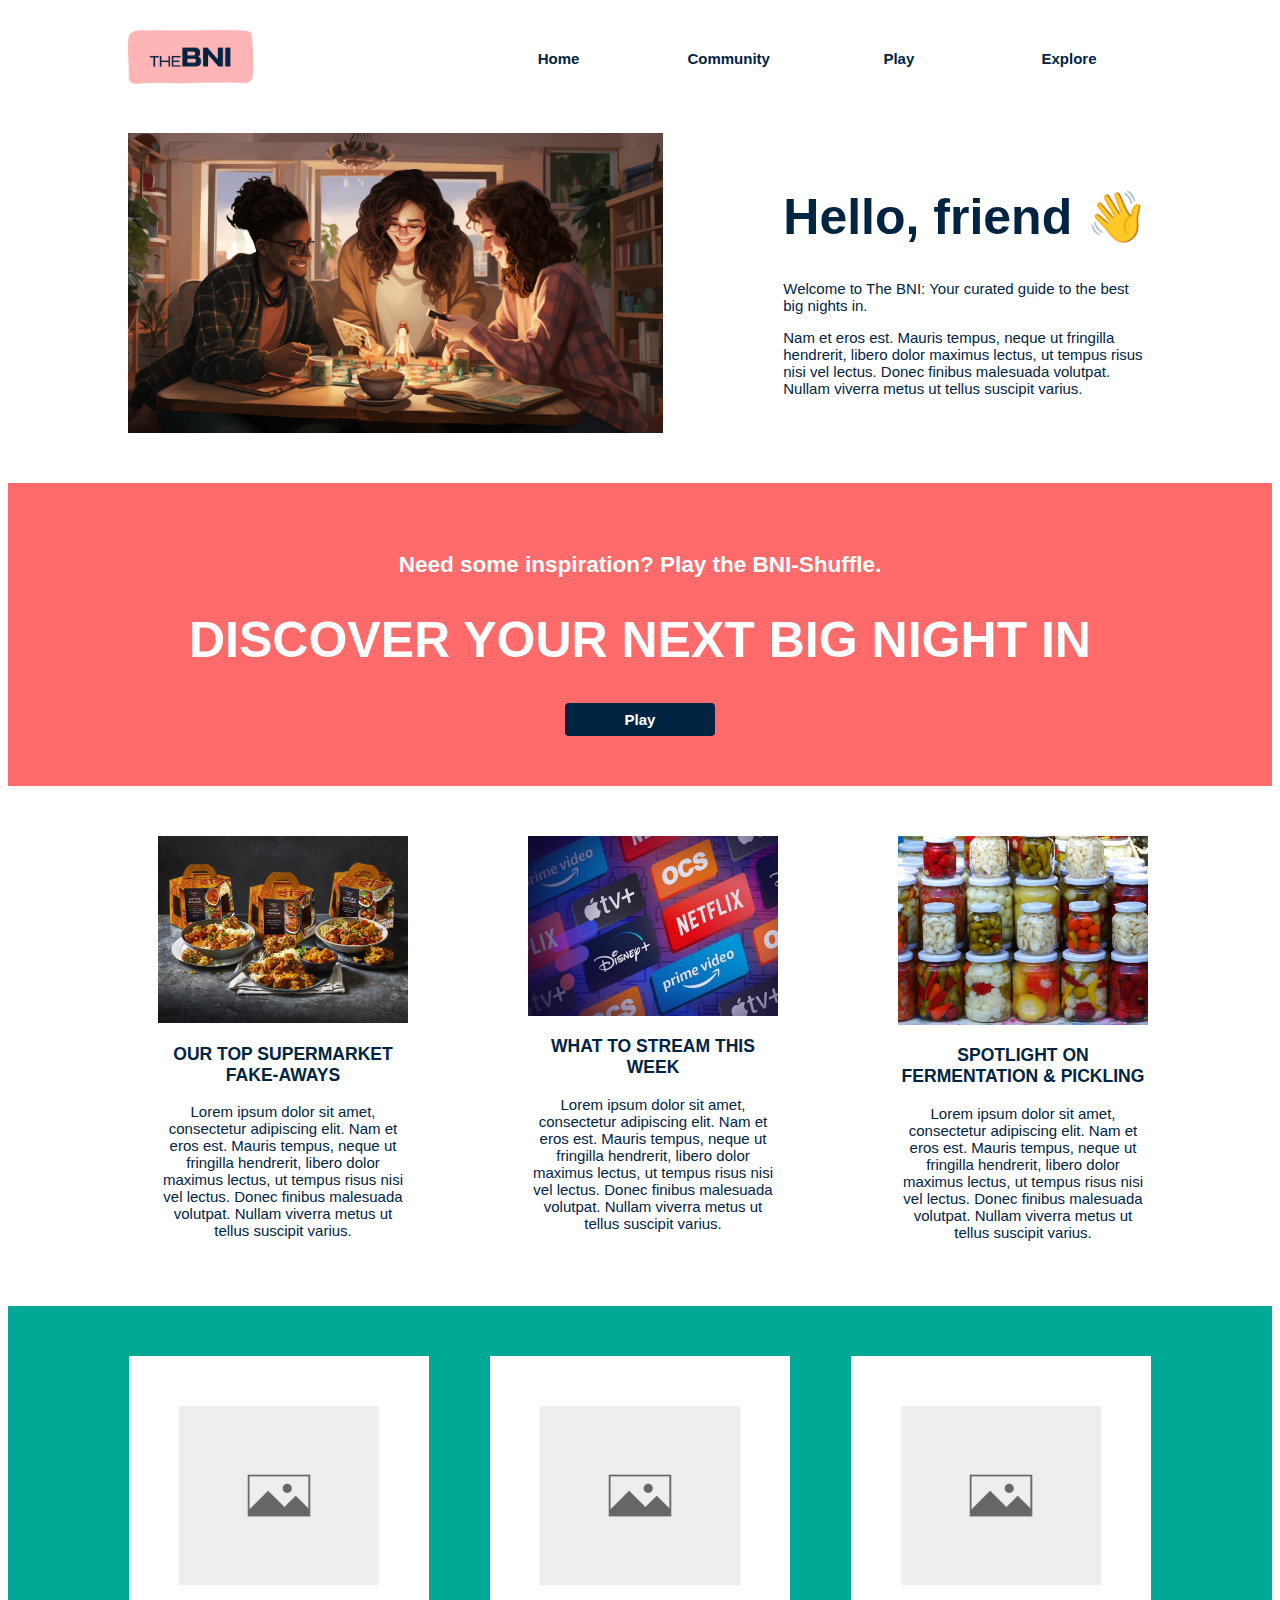
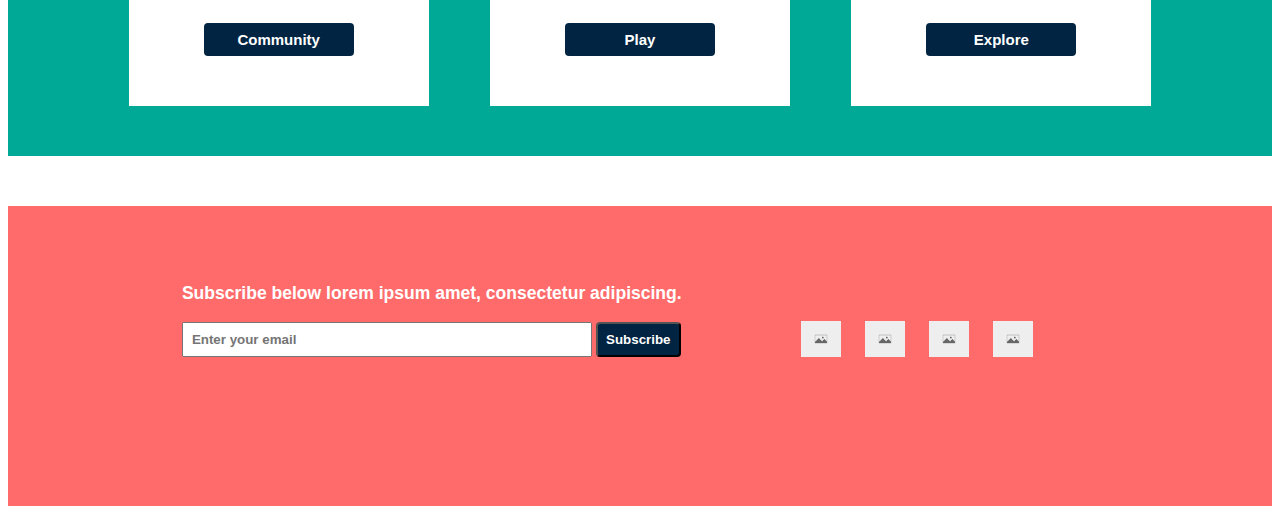
<file: index.html>
<!DOCTYPE html>
<html lang="en">
    <head>
        <meta charset="UTF-8">
        <title>The Big Night In</title>
        <script src="main.js" defer></script>
        <link rel='stylesheet' href='styles.css'/>
    </head>
    <body>
        <div id="nav-bar">
            <div id="logo-container">
                <img id="logo" src="./images/THE.jpg" alt="TheBNI logo"/>
            </div>
            <div class="nav-container">
                <ul id='nav-list'> 
                    <li class="nav"><a href='index.html'>Home</a></li>
                    <li class="nav">Community</a></li>
                    <li class="nav"><a href='pages/play.html'>Play</a></li>
                    <li class="nav">Explore</a></li>
                </ul>
            </div>
        </div>
      <div id="container-one">
        <div class="header">
            
                <img id="intro-img" src="./images/intro.png" alt="Three friends at home playing games"/>
            
        </div>
        <div class="header" id="header-text">
            <div id="intro-text">
                <h1>Hello, friend 👋</h1>
                <p>Welcome to The BNI: Your curated guide to the best big nights in.</p>
                <p>Nam et eros est. Mauris tempus, neque ut fringilla hendrerit, libero dolor maximus lectus, ut tempus risus nisi vel lectus. Donec finibus malesuada volutpat. Nullam viverra metus ut tellus suscipit varius.</p>
            </div>
        </div>
      </div>
      <div class="container-two">
        <h2>Need some inspiration? Play the BNI-Shuffle.</h2>
        <h1>DISCOVER YOUR NEXT BIG NIGHT IN</h1>
        <button class="main-button" onclick="window.location.href='pages/play.html'">Play</button>
      </div>
      <div id="container-three">
        <div class="blog-item">
                <img class="blog-image" src="./images/fakeaway.jpg" alt="Three supermarket takeaways"/>
                <h3>OUR TOP SUPERMARKET FAKE-AWAYS</h3>
                <div class="blog-text">
                <p>Lorem ipsum dolor sit amet, consectetur adipiscing elit. Nam et eros est. Mauris tempus, neque ut fringilla hendrerit, libero dolor maximus lectus, ut tempus risus nisi vel lectus. Donec finibus malesuada volutpat. Nullam viverra metus ut tellus suscipit varius.
                </p>
            </div>
        </div>
        <div class="blog-item">
                <img class="blog-image" src="./images/streaming.jpg" alt="Logos of popular streaming sites"/>
                <h3>WHAT TO STREAM THIS WEEK</h3>
            <div class="blog-text"> 
                <p>Lorem ipsum dolor sit amet, consectetur adipiscing elit. Nam et eros est. Mauris tempus, neque ut fringilla hendrerit, libero dolor maximus lectus, ut tempus risus nisi vel lectus. Donec finibus malesuada volutpat. Nullam viverra metus ut tellus suscipit varius.
                </p>
            </div>
        </div>
        <div class="blog-item">
                <img class="blog-image" src="./images/pickled.jpg" alt="Jars of pickles"/>
                <h3>SPOTLIGHT ON FERMENTATION & PICKLING</h3>
            <div class="blog-text">
                <p>Lorem ipsum dolor sit amet, consectetur adipiscing elit. Nam et eros est. Mauris tempus, neque ut fringilla hendrerit, libero dolor maximus lectus, ut tempus risus nisi vel lectus. Donec finibus malesuada volutpat. Nullam viverra metus ut tellus suscipit varius.
                </p>
            </div>
        </div>
      </div>
    <div id="container-four">
        <div class="page">
            <img class="page-image" src="./images/blank.jpg" alt="placeholder"/>
            <button class="main-button">Community</button>
        </div>
        <div class="page">
            <img class="page-image" src="./images/blank.jpg" alt="placeholder"/>
            <button class="main-button">Play</button>
        </div>
        <div class="page">
            <img class="page-image" src="./images/blank.jpg" alt="placeholder"/>
            <button class="main-button">Explore</button>
        </div>
    </div>
    <div id="container-five">
        <div class="subscribe">
            <h3>Subscribe below lorem ipsum amet, consectetur adipiscing.</h3>
            <form name="subscribeform" action="#" method="GET" onsubmit="return formSubmission()">
                <div class="input-box">
                  <input type="text" name="input-box" value="" placeholder="Enter your email" required />
                  <input type="submit" name="submit" value="Subscribe"/>
                </div>
              </form>
        </div>
        <div class="socials">
            <img class="socials-image" src="./images/blank.jpg" alt="placeholder"/>
            <img class="socials-image" src="./images/blank.jpg" alt="placeholder"/>
            <img class="socials-image" src="./images/blank.jpg" alt="placeholder"/>
            <img class="socials-image" src="./images/blank.jpg" alt="placeholder"/>
        </div>
    </div>
    </body>
</html>
</file>
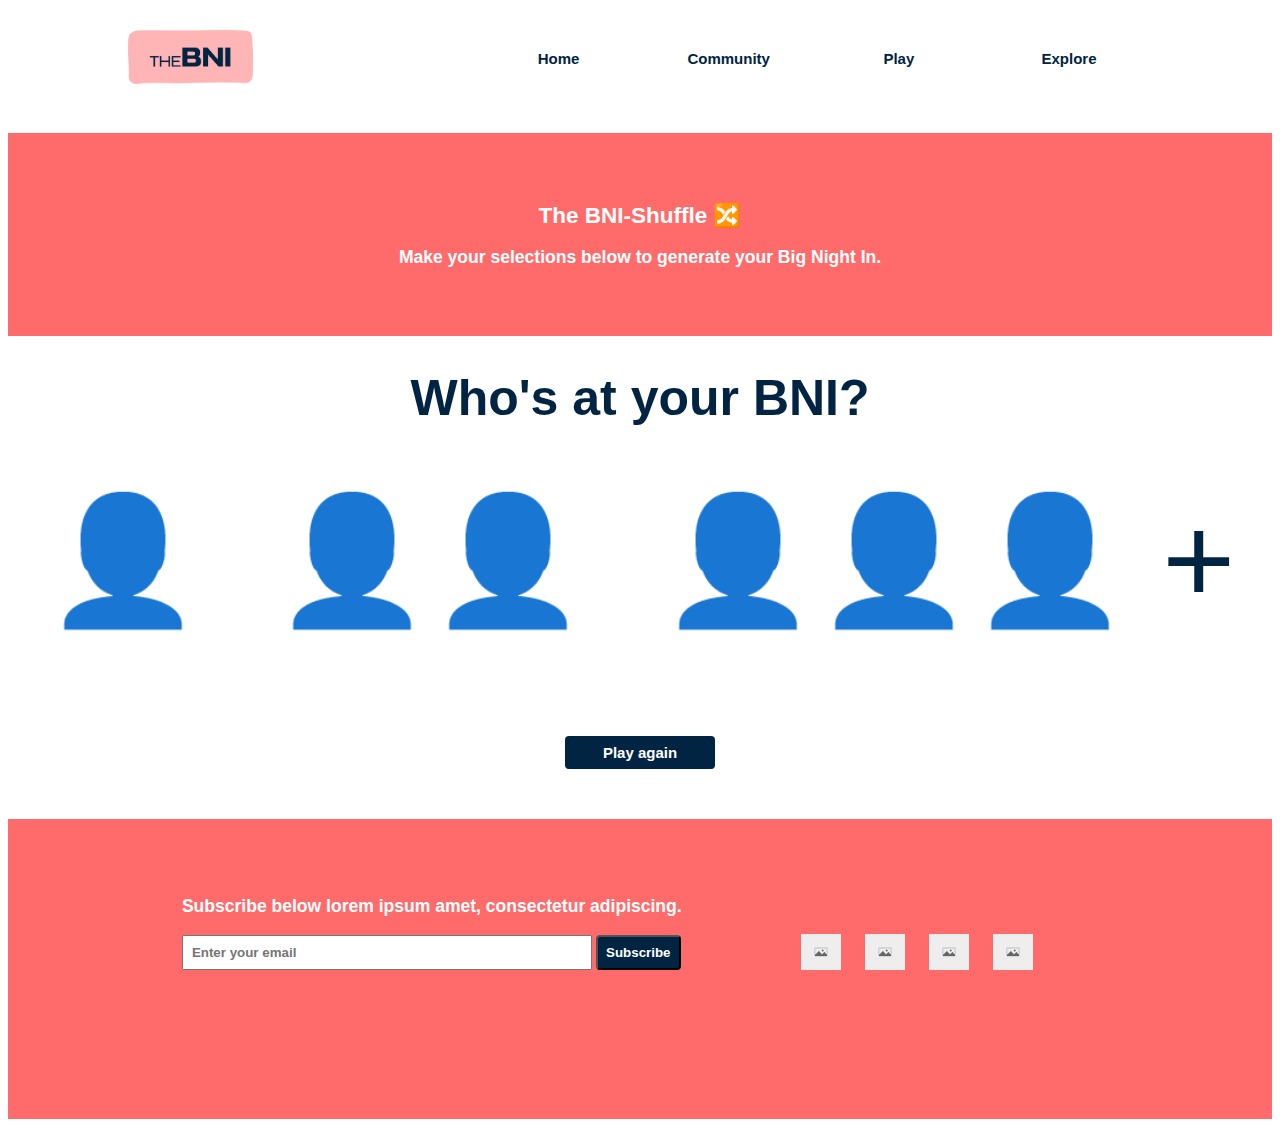
<file: pages/play.html>
<!DOCTYPE html>
<html lang="en">
    <head>
        <meta charset="UTF-8">
        <title>The BNI-Shuffle</title>
        <script src="../main.js" defer></script>
        <link rel='stylesheet' href='../styles.css'/>
    </head>
    <body>
        <div id="nav-bar">
            <div id="logo-container">
                <img id="logo" src="../images/THE.jpg" alt="TheBNI logo"/>
            </div>
            <div class="nav-container">
                <ul id='nav-list'> 
                    <li class="nav"><a href='../index.html'>Home</a></li>
                    <li class="nav"><a href='/l1'>Community</a></li>
                    <li class="nav"><a href='play.html'>Play</a></li>
                    <li class="nav"><a href='/l3'>Explore</a></li>
                </ul>
            </div>
        </div>
        <div class="container-two">
            <h2>The BNI-Shuffle 🔀</h2>
            <h3>Make your selections below to generate your Big Night In.</h3>
        </div>
        
        <div id="game-container"></div>
        <div id="restart-container">
            <button class="main-button" id="restart">Play again</button>
        </div>
        <div id="container-five">
            <div class="subscribe">
                <h3>Subscribe below lorem ipsum amet, consectetur adipiscing.</h3>
                <form name="subscribeform" action="#" method="GET" onsubmit="return formSubmission()">
                    <div class="input-box">
                      <input type="text" name="input-box" value="" placeholder="Enter your email" required />
                      <input type="submit" name="submit" value="Subscribe"/>
                    </div>
                  </form>
            </div>
            <div class="socials">
                <img class="socials-image" src="../images/blank.jpg" alt="placeholder"/>
                <img class="socials-image" src="../images/blank.jpg" alt="placeholder"/>
                <img class="socials-image" src="../images/blank.jpg" alt="placeholder"/>
                <img class="socials-image" src="../images/blank.jpg" alt="placeholder"/>
            </div>
        </div>
    </body>
</html>
</file>
<file: styles.css>
body {
    font-size: 15px;
    font-family:'Lucida Sans', 'Lucida Sans Regular', 'Lucida Grande', 'Lucida Sans Unicode', Geneva, Verdana, sans-serif;
    color: #002442;
    text-align: center;
}

#nav-bar {
    display: flex;
    flex-direction: row;
    justify-content: space-between;
    height: 50px;
    align-items: center;
    padding: 25px 120px 0 120px;
    margin-bottom: 50px;
}

#logo {
    width: 125px;
}

#nav-container {
    display: flex;
    justify-content: space-between;
}

button, .nav {
    font-size: 15px;
    font-weight: bold;
    cursor: pointer;
    border: none;
    padding: 8px;
    width: 150px;
    height: auto;
    transition: 0.3s;   
}

button:hover, input[type=submit]:hover, .nav:hover, .option:hover {
    transform: scale(1.1);
    opacity: 0.8;
}

.nav {
    display: inline-block;
    list-style: none; 
    text-decoration:none;   
}

a:link, a:visited, a:active {
    text-decoration: none;
    color: #002442;
}

#container-one {
    display: flex;   
}

h1 {
    font-size: 50px;
}

.header {
    display:flex;
    flex-direction: column;
    min-height: 350px; 
    justify-content: center;     
}

#header-text {
    width:100%;
}


#intro-text {
    text-align: start;
    flex-wrap: wrap;
    margin: 0 30px 50px;
    margin-right:120px;
}


#intro-img {
    height: 300px; 
    margin:0 90px 50px 120px;
        
}

.container-two, #container-five {
    background-color: #FF6B6B;
    text-align: center;
    color: white;
    padding: 50px 120px 50px 120px;
}

.main-button, input[type=submit] {
    background-color: #002442;
    color: white;
    border-radius: 4px;
    
}

input[type=text], input[type=submit] {
    padding: 8px;
    font-weight: bold ;
}

input[type=text] {
    width: 390px;
}

#container-three {
    display: flex;
    justify-content: space-around;
    padding: 0px 90px;
    margin-bottom: 50px;
    margin-top:50px;
}

.blog-item {
    padding: 0 60px;
    width: 300px;
    transition: 0.3s;
    cursor: pointer;
}

.blog-item:hover {
    opacity: 0.8;
    transform: scale(1.05);
}

.blog-image {
    width: 250px;
    height:auto;
}

#container-four {
    display: flex;
    justify-content: space-around;
    padding: 50px 90px;
    background-color: #00A896;
}

.page {
    display: flex;
    flex-direction: column;
    align-items: center;
    justify-content:space-between;
    padding: 50px 0 50px;
    background-color: white;
    width:300px;
    height:250px;  
}

.page-image {
    width:200px;
    height: auto;
}

#container-five {
    display: flex;
    margin-top: 50px;
    text-align: left;
    height: 200px;
    justify-content: space-evenly; 
      
}

.socials-image {
    width: 40px;
    margin: 10px;
}

.subscribe {
    padding: 10px 0 
}
.socials {
    padding: 55px;
}


/*java css*/
#game-container {
    width: 100%;
    height: 400px;
    display:flex;
    flex-direction: column;
    align-items: center;
    justify-content: center;
    
}  

.questionBox {
    height:100px;
    width:100%;
}

.questions {
    text-align:center;
}

.optionsContainer {
    display: flex;
    width: 100%;
    height:300px;
    justify-content: space-around;
    align-content: center;
}

.option {
    display: flex;
    height: 250px;
    flex-wrap: wrap;
    font-size: 125px;
    justify-content: space-around;
    align-content: center;
    cursor: pointer;
}

.result {
    font-size: 60px;
    align-self: center;
    width: 100%;
    color:#002442; 
    font-weight: 500;
    font-style: italic;
}



.hidden {
    display: none;
}
</file>
